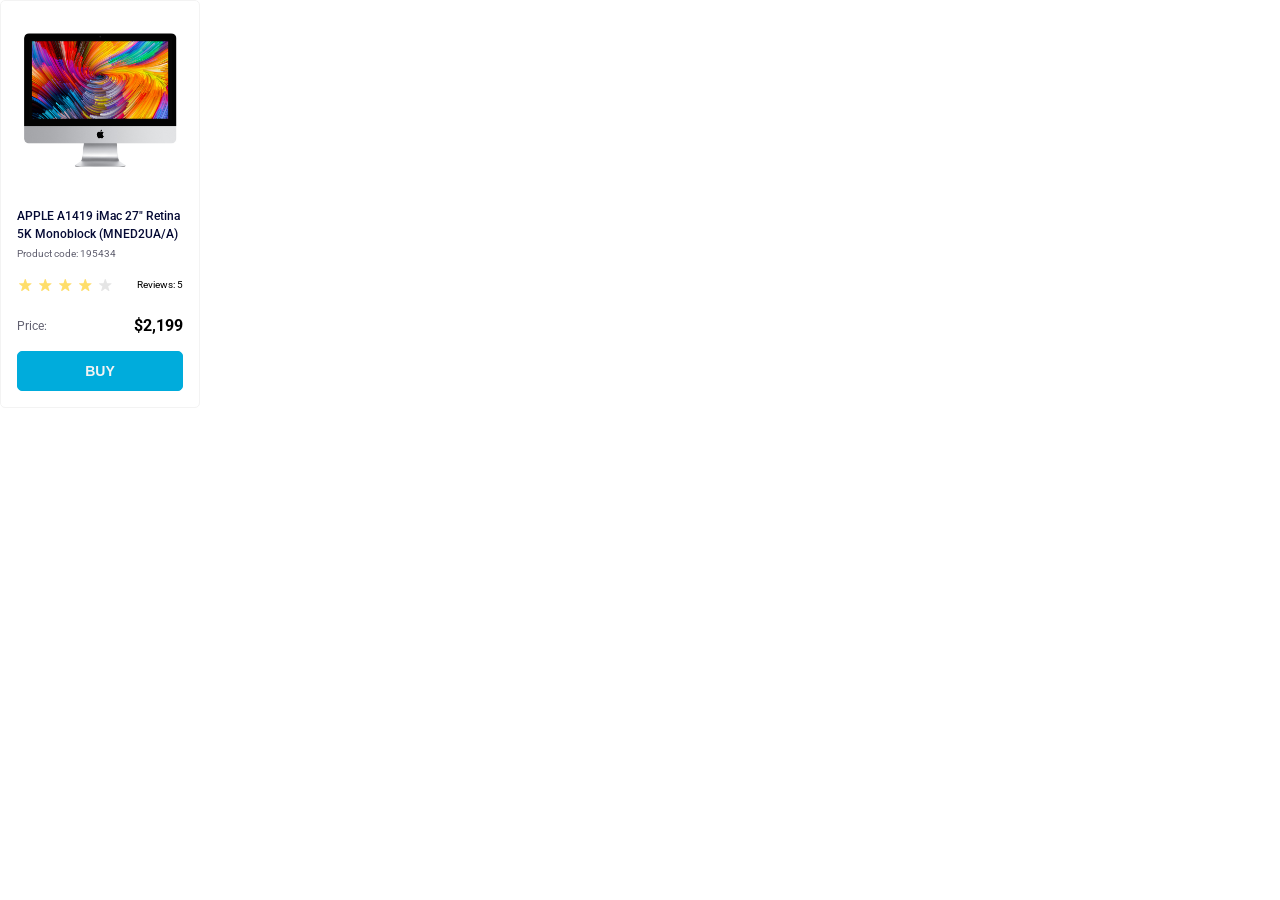
<file: index.html>
<!doctype html><html lang="en"><head><meta charset="utf-8"><meta name="viewport" content="width=device-width, initial-scale=1.0"><title>Product cards</title><link rel="preconnect" href="https://fonts.googleapis.com"><link rel="preconnect" href="https://fonts.gstatic.com"><link href="https://fonts.googleapis.com/css2?family=Roboto:wght@100..900&display=swap" rel="stylesheet"><link rel="stylesheet" href="index.6f3f36d9.css"></head><body> <article class="product-card" data-qa="card"> <a href="#" class="product-card__link"> <img class="product-card__image" src="imac.202c52ff.jpeg" alt="Apple iMac"> </a> <a href="#" class="product-card__title"> APPLE A1419 iMac 27" Retina 5K Monoblock (MNED2UA/A) </a> <h3 class="product-card__code">Product code: 195434</h3> <div class="product-card__reviews"> <div class="stars stars--4"> <div class="stars__star"></div> <div class="stars__star"></div> <div class="stars__star"></div> <div class="stars__star"></div> <div class="stars__star"></div> </div> <p class="product-card__reviews-count">Reviews: 5</p> </div> <div class="product-card__price"> <p class="product-card__title-p">Price:</p> <p class="product-card__value">$2,199</p> </div> <button class="product-card__button" data-qa="hover" type="button"> Buy </button> </article> </body></html>
</file>
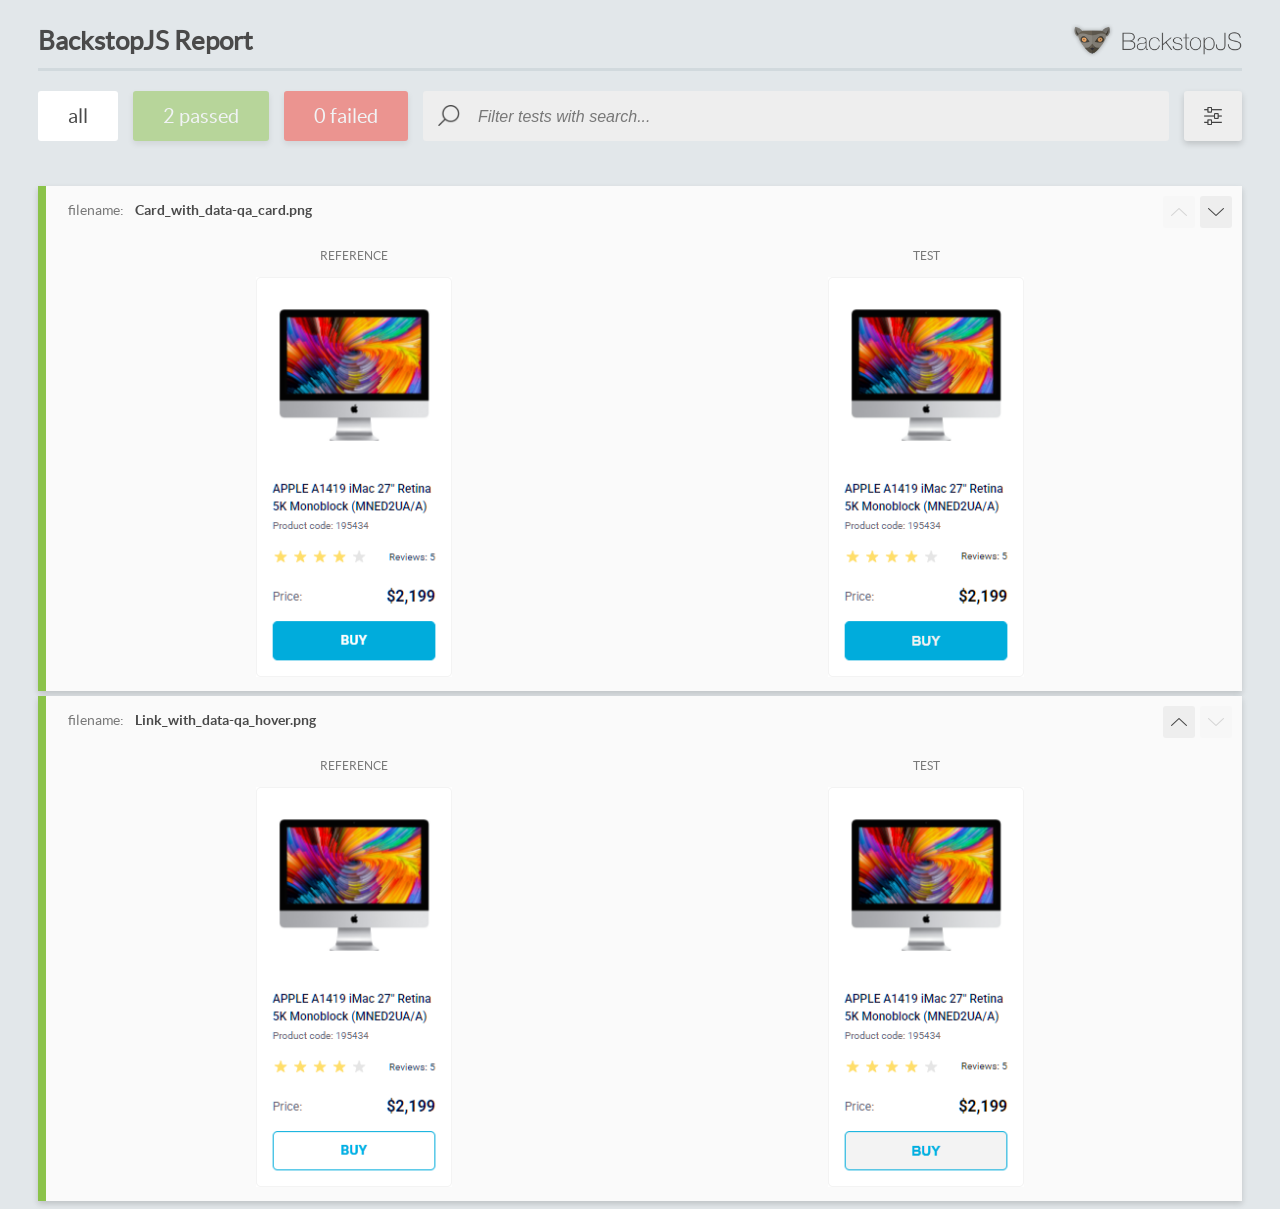
<file: report/html_report/index.html>
<!DOCTYPE html>
<html>
  <head>
    <meta charset="utf-8">
    <!-- Disable Cache -->
    <meta http-equiv="Cache-Control" content="no-cache, no-store, must-revalidate">
    <meta http-equiv="Pragma" content="no-cache">
    <meta http-equiv="Expires" content="0">

    <title>BackstopJS Report</title>

    <style>
      @font-face {
          font-family: 'latoregular';
          src: url('./assets/fonts/lato-regular-webfont.woff2') format('woff2'),
              url('./assets/fonts/lato-regular-webfont.woff') format('woff');
          font-weight: 400;
          font-style: normal;
      }
      @font-face {
          font-family: 'latobold';
          src: url('./assets/fonts/lato-bold-webfont.woff2') format('woff2'),
              url('./assets/fonts/lato-bold-webfont.woff') format('woff');
          font-weight: 700;
          font-style: normal;
      }

      .ReactModal__Body--open {
          overflow: hidden;
      }
      .ReactModal__Body--open .header {
        display: none;
      }

    </style>
  </head>
  <body style="background-color: #E2E7EA">
    <div id="root">

    </div>
    <script>
      function report (report) { // eslint-disable-line no-unused-vars
        window.tests = report;
      }
    </script>
    <script src="config.js"></script>
    <script src="index_bundle.js"></script>
  </body>
</html>
</file>
<file: index.6f3f36d9.css>
body{margin:0;font-family:Roboto,sans-serif}.product-card{box-sizing:border-box;border:1px solid #f3f3f3;border-radius:5px;width:200px;height:408px}.product-card__title-p{color:#616070;letter-spacing:0;margin:0;font-size:12px;font-weight:400;line-height:18px}.product-card__link{box-sizing:border-box;padding-top:32px;width:-moz-fit-content;width:fit-content;padding-inline:19px;display:block}.product-card__link:hover{border-bottom:1px solid #060b35}.product-card__value{letter-spacing:0;margin:0;font-size:16px;font-weight:700;line-height:18px}.product-card__image{width:160px;height:134px;display:block}.product-card__title{color:#060b35;letter-spacing:0;padding-inline:16px;width:166px;padding-top:40px;font-size:12px;font-weight:500;line-height:18px;text-decoration:none;display:flex}.product-card__title:hover{border-bottom:1px solid #060b35}.product-card__code{color:#616070;letter-spacing:0;margin:0;padding-top:4px;padding-left:16px;font-size:10px;font-weight:400;line-height:14px}.product-card__reviews{padding-inline:16px;justify-content:space-between;align-items:center;padding-top:16px;display:flex}.product-card__reviews-count{letter-spacing:0;margin:0;font-size:10px;font-weight:400;line-height:14px}.product-card__price{padding-inline:16px;justify-content:space-between;align-items:center;padding-top:24px;display:flex}.product-card__button{color:#f3f3f3;letter-spacing:0;text-align:center;text-transform:uppercase;background-color:#00acdc;border:1px solid #00acdc;border-radius:5px;width:166px;height:40px;margin-top:16px;margin-left:16px;font-size:14px;font-weight:700;line-height:16px}.product-card__button:hover{color:#00acdc;background-color:#f3f3f3;border:1px solid #00acdc}.stars{display:flex}.stars__star{background-image:url(star.822d561e.svg);background-position:50%;background-repeat:no-repeat;width:16px;height:16px;margin-right:4px}.stars--0 .stars__star:nth-child(-n),.stars--1 .stars__star:nth-child(-n+1),.stars--2 .stars__star:nth-child(-n+2),.stars--3 .stars__star:nth-child(-n+3),.stars--4 .stars__star:nth-child(-n+4),.stars--5 .stars__star:nth-child(-n+5){background-image:url(star-active.edda4c43.svg)}
/*# sourceMappingURL=index.6f3f36d9.css.map */
</file>
